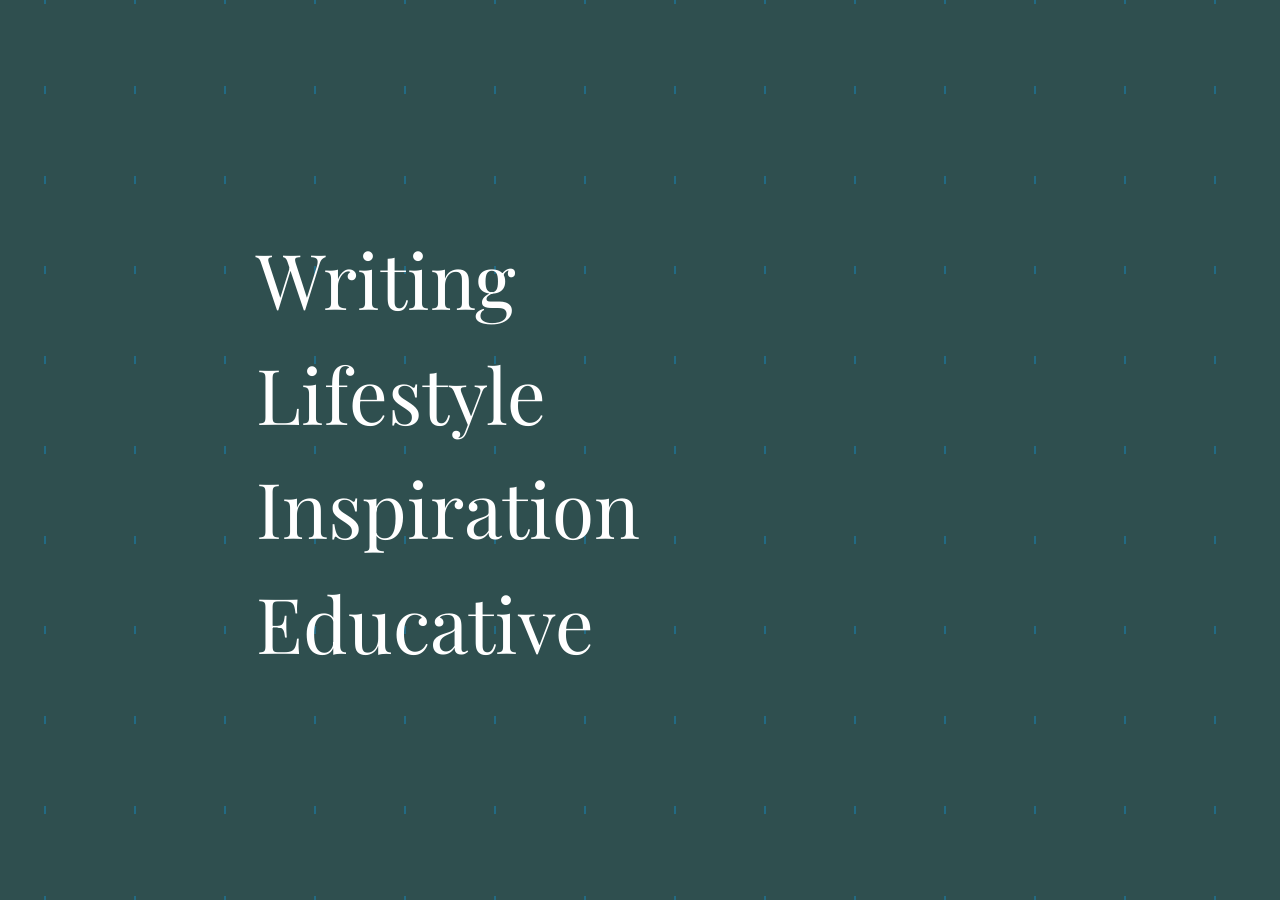
<file: index.html>
<!DOCTYPE html>
<html lang="en" dir="ltr">
  <head>
    <meta charset="utf-8">
    <title>Awesome</title>
    <link rel="shortcut icon" href="favicon.ico" type="image/x-icon">
    <link rel="stylesheet" href="css/master.css">
  </head>
  <body>

<div id="menu">
  <div id="menu-items">
    <!-- I made these divs instead of links so you can click on mobile to view the effect -->
    <div class="menu-item">Writing</div>
    <div class="menu-item">Lifestyle</div>
    <div class="menu-item">Inspiration</div>
    <div class="menu-item">Educative</div>
  </div>
  <div id="menu-background-pattern"></div>
  <div id="menu-background-image"></div>
</div>

<script src="index.js" charset="utf-8"></script>
</body>
</html>
</file>
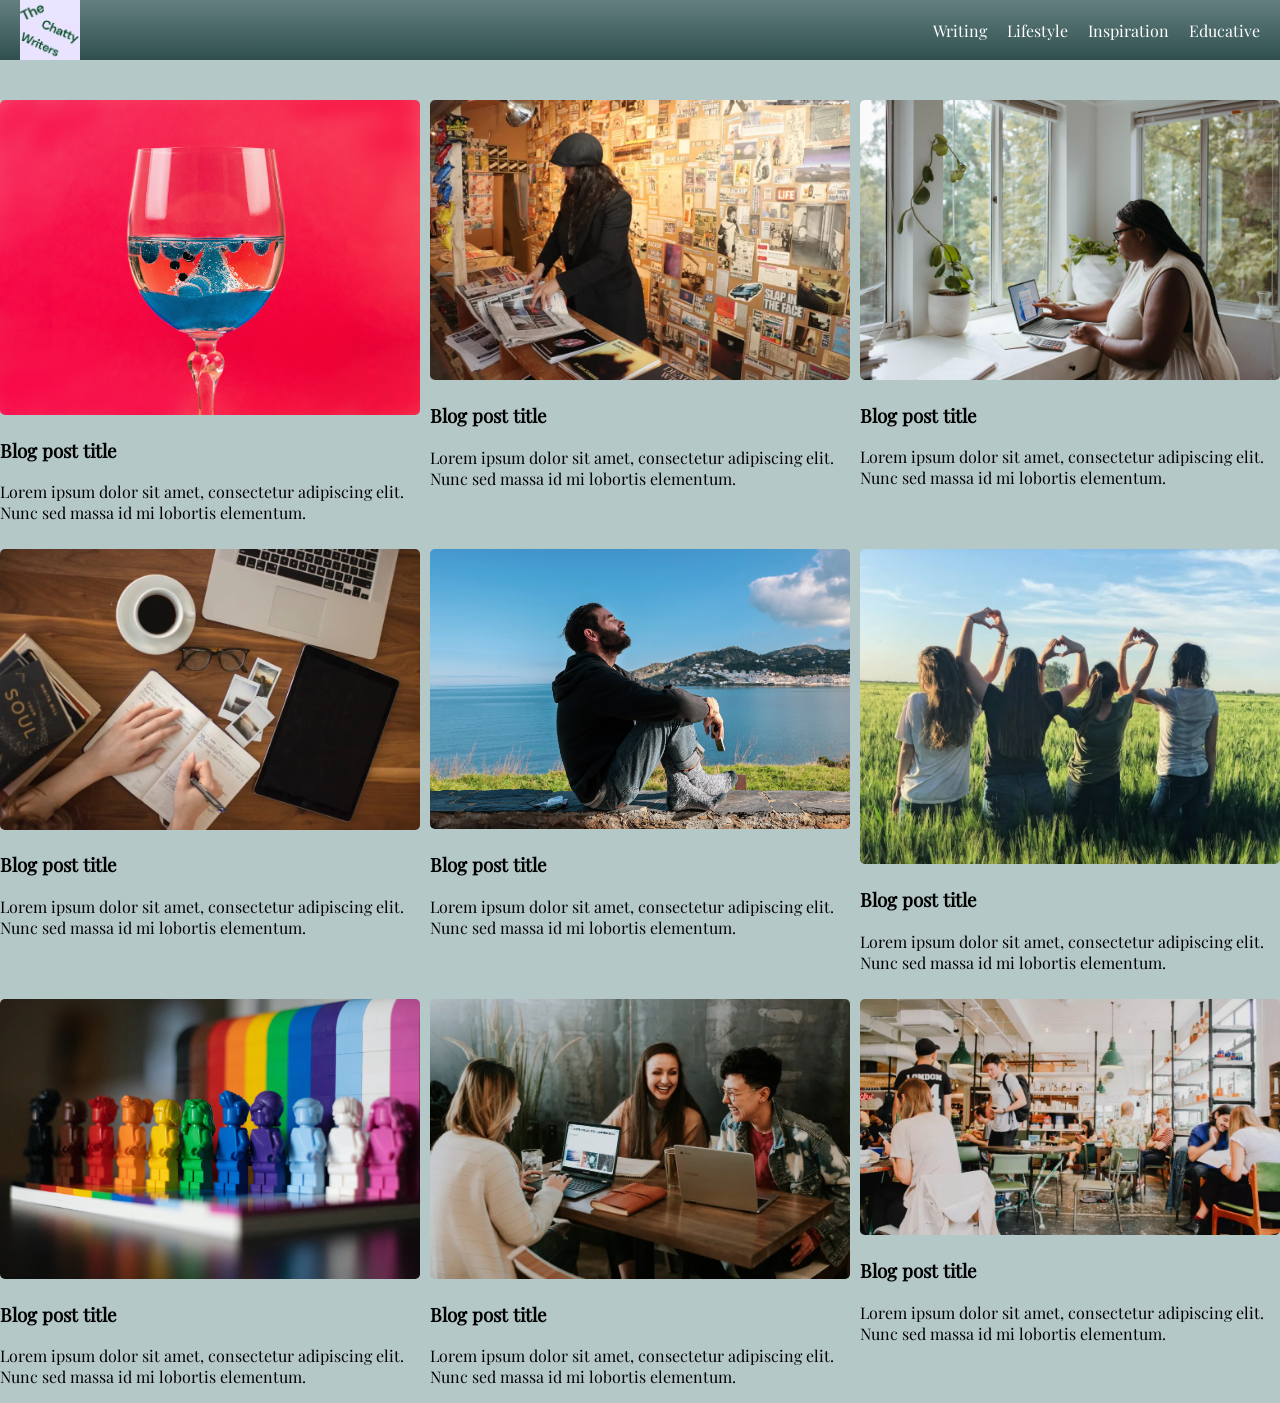
<file: test.html>
<!DOCTYPE html>
<html lang="en">
<head>
  <meta charset="UTF-8">
  <title>Test Page</title>
  <link rel="shortcut icon" href="favicon.ico" type="image/x-icon">
  <link rel="stylesheet" href="css/master.css">
</head>
<body>
<div class="body2">
      <div class="menu">
      <nav class="navbar">
  		<img href="#" src="images/logo.webp" class="navbar__logo"></img>
  		<ul class="navbar__menu">
  			<li class="navbar__menu-item"><a href="#" class="navbar__menu-link">Writing</a></li>
  			<li class="navbar__menu-item"><a href="#" class="navbar__menu-link">Lifestyle</a></li>
  			<li class="navbar__menu-item"><a href="#" class="navbar__menu-link">Inspiration</a></li>
  			<li class="navbar__menu-item"><a href="#" class="navbar__menu-link">Educative</a></li>
  		</ul>
  	</nav>
  </div>






  <div class="grid">
    <div class="grid-item">
      <img src="images/experiment.webp" alt="blog post">
      <div class="description">
        <h3>Blog post title</h3>
        <p>Lorem ipsum dolor sit amet, consectetur adipiscing elit. Nunc sed massa id mi lobortis elementum.</p>
      </div>
    </div>
    <div class="grid-item">
      <img src="images/journalism.webp" alt="blog post">
      <div class="description">
        <h3>Blog post title</h3>
        <p>Lorem ipsum dolor sit amet, consectetur adipiscing elit. Nunc sed massa id mi lobortis elementum.</p>
      </div>
    </div>
    <div class="grid-item">
      <img src="images/blogging.webp" alt="blog post">
      <div class="description">
        <h3>Blog post title</h3>
        <p>Lorem ipsum dolor sit amet, consectetur adipiscing elit. Nunc sed massa id mi lobortis elementum.</p>
      </div>
    </div>
      <div class="grid-item">
        <img src="images/journaling.webp" alt="blog post">
        <div class="description">
          <h3>Blog post title</h3>
          <p>Lorem ipsum dolor sit amet, consectetur adipiscing elit. Nunc sed massa id mi lobortis elementum.</p>
        </div>
      </div>
      <div class="grid-item">
        <img src="images/zen.webp" alt="blog post">
        <div class="description">
          <h3>Blog post title</h3>
          <p>Lorem ipsum dolor sit amet, consectetur adipiscing elit. Nunc sed massa id mi lobortis elementum.</p>
        </div>
      </div>
      <div class="grid-item">
        <img src="images/creative.webp" alt="blog post">
        <div class="description">
          <h3>Blog post title</h3>
          <p>Lorem ipsum dolor sit amet, consectetur adipiscing elit. Nunc sed massa id mi lobortis elementum.</p>
        </div>
      </div>
            <div class="grid-item">
              <img src="images/cultures.webp" alt="blog post">
              <div class="description">
                <h3>Blog post title</h3>
                <p>Lorem ipsum dolor sit amet, consectetur adipiscing elit. Nunc sed massa id mi lobortis elementum.</p>
              </div>
            </div>
            <div class="grid-item">
              <img src="images/chatting.webp" alt="blog post">
              <div class="description">
                <h3>Blog post title</h3>
                <p>Lorem ipsum dolor sit amet, consectetur adipiscing elit. Nunc sed massa id mi lobortis elementum.</p>
              </div>
            </div>
            <div class="grid-item">
              <img src="images/cafetaria.webp" alt="blog post">
              <div class="description">
                <h3>Blog post title</h3>
                <p>Lorem ipsum dolor sit amet, consectetur adipiscing elit. Nunc sed massa id mi lobortis elementum.</p>
              </div>
            </div>

</div>
  </body>

    </html>
</file>
<file: css/master.css>
/* playfair-display-regular - latin */
@font-face {
  font-family: 'Playfair Display';
  font-style: normal;
  font-weight: 400;
  src: url('../fonts/playfair-display-v30-latin-regular.eot'); /* IE9 Compat Modes */
  src: url('../fonts/playfair-display-v30-latin-regular.eot?#iefix') format('embedded-opentype'), /* IE6-IE8 */
       url('../fonts/playfair-display-v30-latin-regular.woff2') format('woff2'), /* Super Modern Browsers */
       url('../fonts/playfair-display-v30-latin-regular.woff') format('woff'), /* Modern Browsers */
       url('../fonts/playfair-display-v30-latin-regular.ttf') format('truetype'), /* Safari, Android, iOS */
       url('../fonts/playfair-display-v30-latin-regular.svg#PlayfairDisplay') format('svg'); /* Legacy iOS */
}

body {
  background-color: rgb(47, 79, 79);
  margin: 0px;
  font-family: 'Playfair Display', serif;
}

.body2 {
  background-color: rgb(180, 200, 200);
  margin: 0px;
  font-family: 'Playfair Display', serif;
}

/* Navbar */
.navbar {
display: flex;
justify-content: space-between;
align-items: center;
background: linear-gradient(to bottom, rgba(47, 79, 79, 0.6), rgba(47, 79, 79, 1));
color: #fff;
height: 60px;
padding: 0 20px;
margin-bottom: 40px;
}

/* Logo */
.navbar__logo {
  width: 60px;
  height: 60px;
  object-fit: cover;
  font-size: 24px;
  font-weight: bold;
}

/* Menu */
.navbar__menu {
display: flex;
list-style: none;
margin: 0;
padding: 0;
}

.navbar__menu-item {
margin-left: 20px;
}
.navbar__menu-item:hover {
  color: #f2f2f2;
}

.navbar__menu-link {
color: #fff;
text-decoration: none;
}

.navbar__menu-link:hover {
color: #000;
}

@media (max-width: 768px) {
.navbar {
flex-direction: column;
height: auto;
}

.navbar__menu {
display: none;
}
}



#menu {
  align-items: center;
  display: flex;
  height: 100vh;
  width: 100vw;
}

#menu-items {
  margin-left: clamp(4rem, 20vw, 48rem);
  position: relative;
  z-index: 2;
}

#menu[data-active-index="0"] > #menu-background-pattern {
  background-position: 0% -25%;
}

#menu[data-active-index="1"] > #menu-background-pattern {
  background-position: 0% -50%;
}

#menu[data-active-index="2"] > #menu-background-pattern {
  background-position: 0% -75%;
}

#menu[data-active-index="3"] > #menu-background-pattern {
  background-position: 0% -100%;
}

#menu[data-active-index="0"] > #menu-background-image {
  background-position: center 45%;
}

#menu[data-active-index="1"] > #menu-background-image {
  background-position: center 50%;
}

#menu[data-active-index="2"] > #menu-background-image {
  background-position: center 55%;
}

#menu[data-active-index="3"] > #menu-background-image {
  background-position: center 60%;
}

#menu-background-pattern {
  background-image: radial-gradient(
    ellipse 15% 50% at top,
    rgba(0, 170, 255, 0.3) 9%,
    transparent 9%
  ), radial-gradient(
    ellipse 15% 50% at bottom,
    rgba(0, 170, 255, 0.3) 9%,
    transparent 9%
  );
  background-position: 0% 0%;
  background-size: 10vmin 10vmin;
  height: 100vh;
  left: 0px;
  position: absolute;
  top: 0px;
  transition: opacity 400ms ease-in-out,
              background-size 800ms ease-in-out,
              background-position 800ms ease-in-out;
  width: 100vw;
  z-index: 1;
}


#menu-background-image {
  background-image: url("https://images.unsplash.com/photo-1493321384838-70c5a85ba487?ixlib=rb-4.0.3&ixid=MnwxMjA3fDB8MHxwaG90by1wYWdlfHx8fGVufDB8fHx8&auto=format&fit=crop&w=474&q=80");
  background-position: center 40%;
  background-size: 110vmax;
  height: 100%;
  left: 0px;
  opacity: 0.15;
  position: absolute;
  top: 0px;
  transition: opacity 800ms ease,
    background-size 800ms ease,
    background-position 800ms ease;
  width: 100%;
  z-index: 0;
}

#menu-items:hover ~ #menu-background-pattern {
  background-size: 11vmin 11vmin;
  opacity: 0.5;
}

#menu-items:hover ~ #menu-background-image {
  background-size: 100vmax;
  opacity: 0.1;
}

#menu-items:hover > .menu-item {
  opacity: 0.3;
}

#menu-items:hover > .menu-item:hover {
  opacity: 1;
}

.menu-item {
  color: white;
  cursor: pointer;
  display: block;
  font-family: 'Playfair Display', serif;
  font-size: clamp(2.5rem, 6vw, 6rem);
  padding: clamp(0.25rem, 0.5vw, 1rem) 0rem;
  text-decoration: none;
  transition: opacity 400ms ease;
}


.gallery {
  display: grid;
  grid-gap: 10px;
}

.gallery img {
  object-fit: cover;
  width: 100%;
  border-radius: 5px;
}

@media screen and (min-width: 768px) {
  .gallery {
    grid-template-columns: repeat(2, 1fr);
  }
}

@media screen and (min-width: 1024px) {
  .gallery {
    grid-template-columns: repeat(3, 1fr);
  }
  .gallery img:nth-of-type(3) {
    grid-column: 2 / 4;
    grid-row: 1 / 3;
  }
}

.grid {
  object-fit: cover;
  display: grid;
  grid-gap: 10px;
}

.grid img {
  object-fit: cover;
  width: 100%;
  border-radius: 5px;
  transition: all 0.3s ease;
}

.grid img:hover {
  transform: scale(1.05);
  box-shadow: 0 0 10px rgba(0, 0, 0, 0.5);
}

@media screen and (min-width: 768px) {
  .grid {
    grid-template-columns: repeat(2, 1fr);
  }
}

@media screen and (min-width: 1024px) {
  .grid {
    grid-template-columns: repeat(3, 1fr);
  }
  .grid img:nth-of-type(3) {
    grid-column: 2 / 4;
    grid-row: 1 / 3;
  }
}
/*
.grid {
display: grid;
grid-gap: 10px;
}

.grid img {
object-fit: cover;
width: 100%;
border-radius: 5px;
transition: all 0.3s ease;
}

.grid img:hover {
transform: scale(1.05); /* added hover effect /
box-shadow: 0 0 10px rgba(0,0,0,0.5); / added hover effect */
/* }

@media screen and (min-width: 768px) {
.grid {
grid-template-columns: repeat(2, 1fr);
}
}

@media screen and (min-width: 1024px) {
.grid {
grid-template-columns: repeat(3, 1fr);
}
.grid img:nth-of-type(3) {
grid-column: 2 / 4;
grid-row: 1 / 3;
}
} */
</file>
